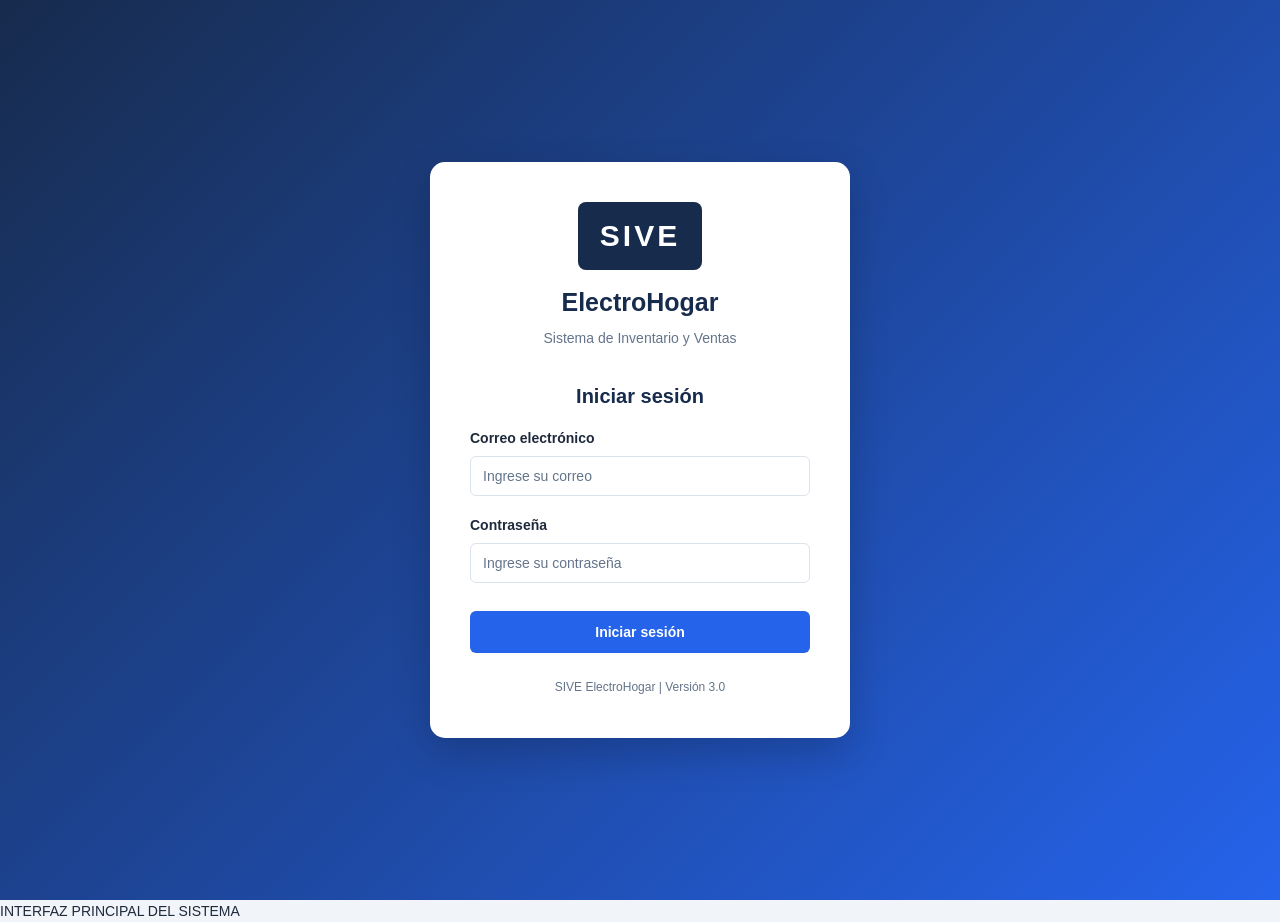
<file: index.html>
<!DOCTYPE html>
<html lang="es">

<head>
    <meta charset="UTF-8">

    <meta name="viewport"
        content="width=device-width, initial-scale=1.0">

    <meta name="description"
        content="Sistema de Inventario y Ventas de ElectroHogar">

    <title>SIVE | ElectroHogar</title>

    <link rel="stylesheet" href="css/estilos.css">

</head>

<body>

    <!-- =====================================
         PANTALLA DE INICIO DE SESION
    ====================================== -->

    <section id="login" class="login-container">

        <div class="login-card">

            <div class="login-logo">
                <span>SIVE</span>
                <h2>ElectroHogar</h2>
            </div>

            <p class="login-descripcion">
                Sistema de Inventario y Ventas
            </p>

            <h2>Iniciar sesión</h2>

            <form id="formLogin">

                <div class="campo">

                    <label for="correo">
                        Correo electrónico
                    </label>

                    <input
                        id="correo"
                        name="correo"
                        type="email"
                        placeholder="Ingrese su correo"
                        autocomplete="username"
                        required>

                </div>

                <div class="campo">

                    <label for="clave">
                        Contraseña
                    </label>

                    <input
                        id="clave"
                        name="clave"
                        type="password"
                        placeholder="Ingrese su contraseña"
                        autocomplete="current-password"
                        required>

                </div>

                <button type="submit" class="btn-login">
                    Iniciar sesión
                </button>

            </form>

            <p class="login-footer">
                SIVE ElectroHogar | Versión 3.0
            </p>

        </div>

    </section>

    
         INTERFAZ PRINCIPAL DEL SISTEMA
  

    <div id="aplicacion" class="aplicacion" hidden>

        <!-- ENCABEZADO -->

        <header class="encabezado">

            <div class="marca">

                <span class="marca-logo">SIVE</span>

                <div>
                    <h2>ElectroHogar</h2>
                    <small>Sistema de Inventario y Ventas</small>
                </div>

            </div>

            <div class="usuario-info">

                <div class="usuario-datos">

                    <strong id="nombreUsuario"></strong>

                    <span id="rolUsuario"></span>

                </div>

                <button id="btnCerrarSesion"
                    class="btn-cerrar"
                    type="button">

                    Cerrar sesión

                </button>

            </div>

        </header>

        <!-- CONTENEDOR PRINCIPAL -->

        <div class="estructura">

            <!-- MENU LATERAL -->

            <aside class="sidebar">

                <nav class="menu"
                    aria-label="Menú principal">

                    <p class="menu-titulo">MENÚ PRINCIPAL</p>

                    <button type="button"
                        data-modulo="inicio">

                        Inicio

                    </button>

                    <p class="menu-titulo">GESTIÓN COMERCIAL</p>

                    <button type="button"
                        data-modulo="productos">

                        Productos

                    </button>

                    <button type="button"
                        data-modulo="consulta-productos">

                        Consulta de productos

                    </button>

                    <button type="button"
                        data-modulo="inventario">

                        Inventario

                    </button>

                    <button type="button"
                        data-modulo="ventas">

                        Ventas

                    </button>

                    <button type="button"
                        data-modulo="compras">

                        Compras

                    </button>

                    <button type="button"
                        data-modulo="clientes">

                        Clientes

                    </button>

                    <button type="button"
                        data-modulo="proveedores">

                        Proveedores

                    </button>

                    <p class="menu-titulo">ADMINISTRACIÓN</p>

                    <button type="button"
                        data-modulo="reportes">

                        Reportes

                    </button>

                    <button type="button"
                        data-modulo="usuarios">

                        Usuarios

                    </button>

                </nav>

                <div class="sidebar-footer">
                    SIVE | Versión 3.0
                </div>

            </aside>

            <!-- CONTENIDO DINAMICO -->

            <main id="contenido" class="contenido">

                <!-- Los módulos se generan desde JavaScript -->

            </main>

        </div>

        <!-- PIE DE PAGINA -->

        <footer class="footer">

            <p>
                © 2026 SIVE ElectroHogar |
                Sistema de Inventario y Ventas
            </p>

        </footer>

    </div>

    <!-- CONEXION CON JAVASCRIPT -->

    <script type="module" src="js/app.js"></script>

</body>

</html>
</file>
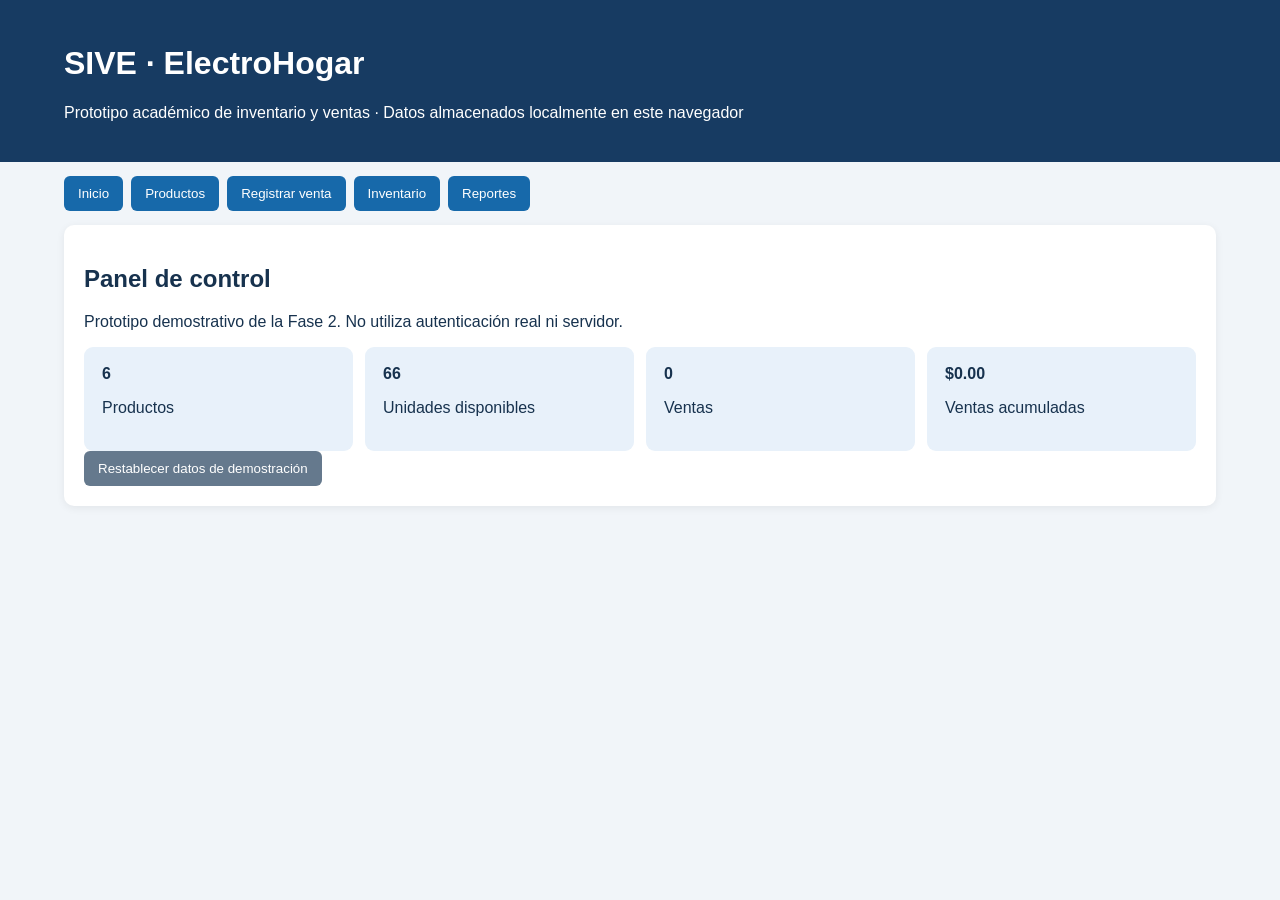
<file: SIVE_demo_ordenado.html>
<!DOCTYPE html>
<html lang="es">
 <head>
  <meta charset="utf-8"/>
  <meta content="width=device-width,initial-scale=1" name="viewport"/>
  <title>
   SIVE | ElectroHogar
  </title>
  <style>
   body{
    font:16px Arial,sans-serif;
    margin:0;
    background:#f1f5f9;
    color:#17324e
}

header{
    background:#173b62;
    color:white;
    padding:24px 5%
}

nav{
    display:flex;
    gap:8px;
    flex-wrap:wrap;
    margin:14px 5%
}

button{
    background:#1769aa;
    color:white;
    border:0;
    border-radius:6px;
    padding:10px 14px;
    cursor:pointer
}

button.secondary{
    background:#65798d
}

main{
    margin:0 5% 50px
}

.panel{
    background:white;
    padding:20px;
    border-radius:10px;
    margin:12px 0;
    box-shadow:0 2px 8px #0001
}

input,select{
    padding:10px;
    border:1px solid #bbc7d2;
    border-radius:5px;
    margin:5px;
    max-width:100%
}

table{
    width:100%;
    border-collapse:collapse
}

th,td{
    text-align:left;
    border-bottom:1px solid #ddd;
    padding:8px
}

th{
    background:#e9f1f8
}

.hide{
    display:none
}

.alert{
    color:#a12b22;
    font-weight:bold
}

.ok{
    color:#146a3b
}

.grid{
    display:grid;
    grid-template-columns:repeat(auto-fit,minmax(180px,1fr));
    gap:12px
}

.metric{
    background:#e8f1fa;
    padding:18px;
    border-radius:9px
}

small{
    color:#566
}
@media(max-width:600px){
    table{
    font-size:12px
}

th,td{
    padding:5px
}
}
  </style>
 </head>
 <body>
  <header>
   <h1>
    SIVE · ElectroHogar
   </h1>
   <p>
    Prototipo académico de inventario y ventas · Datos almacenados localmente en este navegador
   </p>
  </header>
  <nav>
   <button onclick="show('inicio')">
    Inicio
   </button>
   <button onclick="show('productos')">
    Productos
   </button>
   <button onclick="show('ventas')">
    Registrar venta
   </button>
   <button onclick="show('movimientos')">
    Inventario
   </button>
   <button onclick="show('reportes')">
    Reportes
   </button>
  </nav>
  <main>
   <section class="panel" id="inicio">
    <h2>
     Panel de control
    </h2>
    <p>
     Prototipo demostrativo de la Fase 2. No utiliza autenticación real ni servidor.
    </p>
    <div class="grid" id="metricas">
    </div>
    <button class="secondary" onclick="resetDemo()">
     Restablecer datos de demostración
    </button>
   </section>
   <section class="panel hide" id="productos">
    <h2>
     Gestión de productos
    </h2>
    <form onsubmit="addProduct(event)">
     <input id="sku" placeholder="SKU" required=""/>
     <input id="nombre" placeholder="Nombre" required=""/>
     <input id="precio" min="0.01" placeholder="Precio" required="" step="0.01" type="number"/>
     <input id="stock" min="0" placeholder="Stock" required="" type="number"/>
     <button>
      Agregar producto
     </button>
    </form>
    <p id="productMsg" role="status">
    </p>
    <div style="overflow:auto">
     <table>
      <thead>
       <tr>
        <th>
         SKU
        </th>
        <th>
         Producto
        </th>
        <th>
         Precio
        </th>
        <th>
         Stock
        </th>
        <th>
         Acción
        </th>
       </tr>
      </thead>
      <tbody id="tablaProductos">
      </tbody>
     </table>
    </div>
   </section>
   <section class="panel hide" id="ventas">
    <h2>
     Registrar venta
    </h2>
    <form onsubmit="sell(event)">
     <label>
      Producto
      <select id="ventaProducto" required="">
      </select>
     </label>
     <label>
      Cantidad
      <input id="ventaCantidad" min="1" required="" type="number" value="1"/>
     </label>
     <button>
      Confirmar venta
     </button>
    </form>
    <p id="ventaMsg" role="status">
    </p>
    <h3>
     Ventas realizadas
    </h3>
    <div id="historial">
    </div>
   </section>
   <section class="panel hide" id="movimientos">
    <h2>
     Control de inventario
    </h2>
    <form onsubmit="adjust(event)">
     <select id="ajusteProducto" required="">
     </select>
     <select id="ajusteTipo">
      <option value="entrada">
       Entrada
      </option>
      <option value="salida">
       Salida
      </option>
     </select>
     <input id="ajusteCantidad" min="1" required="" type="number" value="1"/>
     <button>
      Registrar movimiento
     </button>
    </form>
    <p id="ajusteMsg" role="status">
    </p>
    <div id="tablaMovimientos">
    </div>
   </section>
   <section class="panel hide" id="reportes">
    <h2>
     Reportes administrativos
    </h2>
    <div id="reporte">
    </div>
   </section>
  </main>
  <script>
   const seed=[{sku:'REF-001',nombre:'Refrigeradora 12 pies',precio:525,stock:12},{sku:'LAV-002',nombre:'Lavadora automática',precio:410,stock:9},{sku:'TV-003',nombre:'Televisor Smart 43 pulgadas',precio:340,stock:15},{sku:'COC-004',nombre:'Cocina eléctrica',precio:290,stock:7},{sku:'MIC-005',nombre:'Microondas',precio:115,stock:4},{sku:'VEN-006',nombre:'Ventilador',precio:65,stock:19}];
const get=(k,d)=>{try{return JSON.parse(localStorage.getItem(k))??d}catch{return d}};
let products=get('sive_products',seed.map(x=>({...x}))),sales=get('sive_sales',[]),moves=get('sive_moves',[]);

function save(){localStorage.setItem('sive_products',JSON.stringify(products));localStorage.setItem('sive_sales',JSON.stringify(sales));localStorage.setItem('sive_moves',JSON.stringify(moves));render()};

function show(id){document.querySelectorAll('main section').forEach(x=>x.classList.add('hide'));document.getElementById(id).classList.remove('hide');render()};

function safe(t){return String(t).replace(/[&<>"']/g,c=>({'&':'&amp;','<':'&lt;','>':'&gt;','"':'&quot;',"'":'&#39;'}[c]))};

function money(n){return '$'+Number(n).toFixed(2)};

function render(){document.getElementById('metricas').innerHTML=`<div class="metric"><strong>${products.length}</strong><p>Productos</p></div><div class="metric"><strong>${products.reduce((s,p)=>s+p.stock,0)}</strong><p>Unidades disponibles</p></div><div class="metric"><strong>${sales.length}</strong><p>Ventas</p></div><div class="metric"><strong>${money(sales.reduce((s,v)=>s+v.total,0))}</strong><p>Ventas acumuladas</p></div>`;document.getElementById('tablaProductos').innerHTML=products.map(p=>`<tr><td>${safe(p.sku)}</td><td>${safe(p.nombre)}</td><td>${money(p.precio)}</td><td class="${p.stock<=5?'alert':''}">${p.stock}</td><td><button class="secondary" onclick="removeProduct('${safe(p.sku)}')">Eliminar</button></td></tr>`).join('');let opts=products.map(p=>`<option value="${safe(p.sku)}">${safe(p.nombre)} (${p.stock} disp.)</option>`).join('');document.getElementById('ventaProducto').innerHTML=opts;document.getElementById('ajusteProducto').innerHTML=opts;document.getElementById('historial').innerHTML=sales.length?sales.map(v=>`<p>${safe(v.fecha)} — ${safe(v.nombre)} × ${v.cantidad}: <b>${money(v.total)}</b></p>`).join(''):'Sin ventas registradas.';document.getElementById('tablaMovimientos').innerHTML=moves.length?moves.map(m=>`<p>${safe(m.fecha)} — ${safe(m.tipo)}: ${safe(m.nombre)} × ${m.cantidad}</p>`).join(''):'Sin movimientos registrados.';document.getElementById('reporte').innerHTML=`<p>Productos con existencias bajas (≤5): <b>${products.filter(p=>p.stock<=5).length}</b></p><p>Total vendido: <b>${money(sales.reduce((s,v)=>s+v.total,0))}</b></p><h3>Productos bajo mínimo</h3>${products.filter(p=>p.stock<=5).map(p=>`<p>${safe(p.nombre)}: ${p.stock} unidades</p>`).join('')||'Sin alertas.'}`};

function addProduct(e){e.preventDefault();let sku=document.getElementById('sku').value.trim(),nombre=document.getElementById('nombre').value.trim(),precio=Number(document.getElementById('precio').value),stock=Number(document.getElementById('stock').value);let msg=document.getElementById('productMsg');if(!sku||!nombre||!(precio>0)||!Number.isInteger(stock)||stock<0||products.some(p=>p.sku.toLowerCase()===sku.toLowerCase())){msg.textContent='Datos inválidos o SKU duplicado.';msg.className='alert';return}products.push({sku,nombre,precio,stock});e.target.reset();msg.textContent='Producto registrado.';msg.className='ok';save()};

function removeProduct(sku){if(sales.some(v=>v.sku===sku)){alert('No se elimina: el producto tiene ventas registradas.');return}if(confirm('¿Eliminar este producto?')){products=products.filter(p=>p.sku!==sku);save()}};

function sell(e){e.preventDefault();let sku=document.getElementById('ventaProducto').value,q=Number(document.getElementById('ventaCantidad').value),p=products.find(x=>x.sku===sku),msg=document.getElementById('ventaMsg');if(!p||!Number.isInteger(q)||q<=0||q>p.stock){msg.textContent='Venta rechazada: cantidad inválida o existencias insuficientes.';msg.className='alert';return}p.stock-=q;let fecha=new Date().toLocaleString('es-SV');sales.push({sku,nombre:p.nombre,cantidad:q,total:Math.round(p.precio*q*100)/100,fecha});moves.push({nombre:p.nombre,tipo:'salida por venta',cantidad:q,fecha});msg.textContent='Venta registrada y existencias actualizadas.';msg.className='ok';save()};

function adjust(e){e.preventDefault();let p=products.find(x=>x.sku===document.getElementById('ajusteProducto').value),tipo=document.getElementById('ajusteTipo').value,q=Number(document.getElementById('ajusteCantidad').value),msg=document.getElementById('ajusteMsg');if(!p||!Number.isInteger(q)||q<1||(tipo==='salida'&&q>p.stock)){msg.textContent='Movimiento rechazado: revise cantidad y existencias.';msg.className='alert';return}p.stock+=tipo==='entrada'?q:-q;moves.push({nombre:p.nombre,tipo,cantidad:q,fecha:new Date().toLocaleString('es-SV')});msg.textContent='Movimiento registrado.';msg.className='ok';save()};

function resetDemo(){if(confirm('¿Borrar datos locales y reiniciar la demostración?')){products=seed.map(x=>({...x}));sales=[];moves=[];save()}}

// Inicialización de la interfaz
render();
  </script>
 </body>
</html>
</file>
<file: css/estilos.css>
:root {
    --primario: #172b4d;
    --secundario: #233b5e;
    --azul: #2563eb;
    --azul-hover: #1d4ed8;
    --fondo: #f1f5f9;
    --blanco: #ffffff;
    --texto: #1e293b;
    --gris: #64748b;
    --borde: #dbe2ea;
    --verde: #16a34a;
    --rojo: #dc2626;
    --sombra: 0 4px 12px rgba(0, 0, 0, 0.08);
}

/* =====================================
   ESTILOS GENERALES
===================================== */

* {
    margin: 0;
    padding: 0;
    box-sizing: border-box;
}

[hidden] {
    display: none !important;
}

body {
    font-family: Arial, Helvetica, sans-serif;
    background: var(--fondo);
    color: var(--texto);
    font-size: 14px;
    line-height: 1.6;
}

h1 {
    font-size: 27px;
    color: var(--primario);
    margin-bottom: 12px;
}

h2 {
    font-size: 20px;
    color: var(--primario);
    margin-top: 20px;
    margin-bottom: 15px;
}

p {
    margin-bottom: 12px;
}

/* =====================================
   PANTALLA DE INICIO DE SESION
===================================== */

.login-container {
    min-height: 100vh;
    display: flex;
    align-items: center;
    justify-content: center;
    padding: 25px;
    background: linear-gradient(
        135deg,
        #172b4d,
        #2563eb
    );
}

.login-card {
    width: 100%;
    max-width: 420px;
    background: var(--blanco);
    padding: 40px;
    border-radius: 15px;
    box-shadow: 0 15px 40px rgba(0, 0, 0, 0.2);
}

.login-logo {
    text-align: center;
}

.login-logo span {
    display: inline-block;
    background: var(--primario);
    color: var(--blanco);
    font-size: 30px;
    font-weight: bold;
    letter-spacing: 3px;
    padding: 10px 22px;
    border-radius: 8px;
}

.login-logo h2 {
    margin-top: 12px;
    margin-bottom: 5px;
    font-size: 25px;
}

.login-descripcion {
    color: var(--gris);
    text-align: center;
    margin-bottom: 30px;
}

.login-card > h2 {
    text-align: center;
}

.campo {
    margin-bottom: 18px;
}

.campo label {
    display: block;
    font-weight: bold;
    margin-bottom: 7px;
}

.campo input {
    width: 100%;
}

.btn-login {
    width: 100%;
    margin-top: 10px;
    padding: 13px;
}

.login-footer {
    text-align: center;
    font-size: 12px;
    color: var(--gris);
    margin-top: 25px;
    margin-bottom: 0;
}

/* =====================================
   ESTRUCTURA PRINCIPAL
===================================== */

.aplicacion {
    min-height: 100vh;
    display: flex;
    flex-direction: column;
}

.encabezado {
    background: var(--primario);
    color: var(--blanco);
    padding: 18px 25px;
    display: flex;
    justify-content: space-between;
    align-items: center;
    gap: 20px;
}

.marca {
    display: flex;
    align-items: center;
    gap: 15px;
}

.marca-logo {
    background: var(--azul);
    color: var(--blanco);
    font-weight: bold;
    font-size: 24px;
    letter-spacing: 2px;
    padding: 8px 14px;
    border-radius: 7px;
}

.marca h2 {
    color: var(--blanco);
    margin: 0;
    font-size: 21px;
}

.marca small {
    color: #cbd5e1;
}

.usuario-info {
    display: flex;
    align-items: center;
    gap: 18px;
}

.usuario-datos {
    display: flex;
    flex-direction: column;
    text-align: right;
}

.usuario-datos span {
    font-size: 12px;
    color: #cbd5e1;
    text-transform: capitalize;
}

.btn-cerrar {
    background: var(--rojo);
}

.btn-cerrar:hover {
    background: #b91c1c;
}

.estructura {
    display: flex;
    flex: 1;
}

/* =====================================
   MENU LATERAL
===================================== */

.sidebar {
    width: 240px;
    flex-shrink: 0;
    background: var(--secundario);
    color: var(--blanco);
    display: flex;
    flex-direction: column;
    justify-content: space-between;
    padding: 20px 14px;
}

.menu {
    display: flex;
    flex-direction: column;
    gap: 5px;
}

.menu-titulo {
    color: #94a3b8;
    font-size: 10px;
    font-weight: bold;
    letter-spacing: 1px;
    margin: 17px 10px 5px;
}

.menu button {
    background: transparent;
    text-align: left;
    color: #e2e8f0;
    width: 100%;
    padding: 12px 15px;
    border-radius: 6px;
    font-weight: normal;
}

.menu button:hover {
    background: #344e73;
}

.menu button.activo {
    background: var(--azul);
    color: var(--blanco);
    font-weight: bold;
}

.sidebar-footer {
    text-align: center;
    color: #94a3b8;
    font-size: 11px;
    padding-top: 30px;
}

/* =====================================
   CONTENIDO PRINCIPAL
===================================== */

.contenido {
    flex: 1;
    min-width: 0;
    padding: 30px;
}

.contenido > p {
    color: var(--gris);
}

/* =====================================
   TARJETAS E INDICADORES
===================================== */

.indicadores {
    display: grid;
    grid-template-columns:
        repeat(auto-fit, minmax(210px, 1fr));
    gap: 20px;
    margin-top: 25px;
}

.tarjeta {
    background: var(--blanco);
    border-radius: 10px;
    padding: 22px;
    box-shadow: var(--sombra);
    border-left: 5px solid var(--azul);
    transition: transform 0.2s;
}

.tarjeta:hover {
    transform: translateY(-3px);
}

.tarjeta h3 {
    color: var(--gris);
    font-size: 13px;
    margin-bottom: 12px;
    font-weight: normal;
}

.tarjeta strong {
    font-size: 28px;
    color: var(--primario);
}

.tarjeta:nth-child(4) {
    border-left-color: var(--verde);
}

.tarjeta:nth-child(6) {
    border-left-color: #f59e0b;
}

.tarjeta:nth-child(7) {
    border-left-color: var(--rojo);
}


   FORMULARIOS


.formulario {
    background: var(--blanco);
    padding: 22px;
    margin: 20px 0;
    border-radius: 10px;
    box-shadow: var(--sombra);
    display: grid;
    grid-template-columns:
        repeat(auto-fit, minmax(180px, 1fr));
    gap: 15px;
    align-items: center;
}

input,
select,
textarea {
    font-family: inherit;
    font-size: 14px;
    color: var(--texto);
    padding: 11px 12px;
    border: 1px solid var(--borde);
    border-radius: 6px;
    background: var(--blanco);
    width: 100%;
    min-width: 0;
    outline: none;
    transition: border-color 0.2s;
}

input:focus,
select:focus,
textarea:focus {
    border-color: var(--azul);
    box-shadow: 0 0 0 3px rgba(37, 99, 235, 0.12);
}

input::placeholder {
    color: #64748b;
}

#buscarProducto {
    max-width: 400px;
    margin-bottom: 20px;
}

/* =====================================
   BOTONES
===================================== */

button {
    border: none;
    border-radius: 6px;
    padding: 11px 17px;
    background: var(--azul);
    color: var(--blanco);
    font-family: inherit;
    font-size: 14px;
    font-weight: bold;
    cursor: pointer;
    transition: background 0.2s;
}

button:hover {
    background: var(--azul-hover);
}

button:focus-visible {
    outline: 3px solid #93c5fd;
    outline-offset: 2px;
}

button:disabled {
    opacity: 0.5;
    cursor: not-allowed;
}

button[type="reset"] {
    background: var(--gris);
}

button[type="reset"]:hover {
    background: #475569;
}

#btnConfirmar {
    background: var(--verde);
    margin: 10px 8px 15px 0;
}

#btnConfirmar:hover {
    background: #15803d;
}

#btnCancelar {
    background: var(--rojo);
    margin: 10px 0 15px;
}

#btnCancelar:hover {
    background: #b91c1c;
}

#btnRespaldo {
    margin-top: 20px;
}

/* =====================================
   TABLAS
===================================== */

.tabla-responsive {
    width: 100%;
    overflow-x: auto;
    background: var(--blanco);
    border-radius: 9px;
    box-shadow: var(--sombra);
    margin-bottom: 25px;
}

.tabla {
    width: 100%;
    border-collapse: collapse;
    font-size: 13px;
    text-align: left;
}

.tabla thead {
    background: var(--primario);
    color: var(--blanco);
}

.tabla th {
    padding: 14px;
    white-space: nowrap;
}

.tabla td {
    padding: 13px 14px;
    border-bottom: 1px solid var(--borde);
}

.tabla tbody tr:nth-child(even) {
    background: #f8fafc;
}

.tabla tbody tr:hover {
    background: #eaf1ff;
}

.tabla tbody tr:last-child td {
    border-bottom: none;
}

.tabla td[colspan] {
    text-align: center;
    color: var(--gris);
    padding: 25px;
}

/* =====================================
   NOTIFICACIONES
===================================== */

.alerta {
    position: fixed;
    top: 20px;
    left: 50%;
    transform: translateX(-50%);
    padding: 15px 22px;
    color: white;
    font-weight: bold;
    border-radius: 8px;
    box-shadow: var(--sombra);
    z-index: 9999;
    width: max-content;
    max-width: calc(100% - 30px);
    overflow-wrap: anywhere;
    text-align: center;
}
 


.alerta-success {
    background: var(--verde);
}

.alerta-error {
    background: var(--rojo);
}

@keyframes aparecer {
    from {
        opacity: 0;
        transform: translate(-50%, -15px);
    }

    to {
        opacity: 1;
        transform: translate(-50%, 0);
    }
}

/* =====================================
   PIE DE PAGINA
===================================== */

.footer {
    background: var(--primario);
    color: #cbd5e1;
    text-align: center;
    font-size: 12px;
    padding: 15px;
}

.footer p {
    margin: 0;
}

/* =====================================
   DISEÑO RESPONSIVO - TABLETS
===================================== */

@media (max-width: 1024px) {

    .sidebar {
        width: 195px;
    }

    .contenido {
        padding: 22px;
    }

    .indicadores {
        grid-template-columns:
            repeat(auto-fit, minmax(170px, 1fr));
    }

    .formulario {
        grid-template-columns:
            repeat(auto-fit, minmax(150px, 1fr));
    }
}

/* =====================================
   DISEÑO RESPONSIVO - CELULARES
===================================== */

@media (max-width: 768px) {

    .encabezado {
        flex-direction: column;
        align-items: stretch;
        padding: 15px;
    }

    .marca {
        justify-content: center;
    }

    .usuario-info {
        justify-content: space-between;
    }

    .usuario-datos {
        text-align: left;
    }

    .estructura {
        flex-direction: column;
    }

    .sidebar {
        width: 100%;
        padding: 10px;
    }

    .menu {
        flex-direction: row;
        flex-wrap: wrap;
        gap: 7px;
    }

    .menu button {
        width: auto;
        flex: 1 1 auto;
        text-align: center;
        font-size: 12px;
        padding: 10px;
    }

    .menu-titulo,
    .sidebar-footer {
        display: none;
    }

    .contenido {
        padding: 18px;
    }

    .formulario {
        grid-template-columns: 1fr;
        padding: 15px;
    }

    .indicadores {
        grid-template-columns: repeat(2, minmax(0, 1fr));
        gap: 12px;
    }

    .tarjeta {
        padding: 15px;
    }

    .tarjeta strong {
        font-size: 23px;
        overflow-wrap: anywhere;
    }

    h1 {
        font-size: 23px;
    }

    }

    #buscarProducto {
        max-width: 100%;
    }


@media (max-width: 380px) {

    .indicadores {
        grid-template-columns: 1fr;
    }

    .login-card {
        padding: 25px;
    }
}

/* =====================================
   GESTION DE ESTADOS DE USUARIOS
===================================== */

.btn-desactivar {
    background: #dc2626;
    padding: 7px 12px;
    font-size: 12px;
}

.btn-desactivar:hover {
    background: #b91c1c;
}

.btn-activar {
    background: #16a34a;
    padding: 7px 12px;
    font-size: 12px;
}

.btn-activar:hover {
    background: #15803d;
}

.estado-activo {
    background: #dcfce7;
    color: #166534;
    padding: 5px 10px;
    font-size: 12px;
    font-weight: bold;
}

.estado-inactivo {
    background: #fee2e2;
    color: #991b1b;
    padding: 5px 10px;
    border-radius: 5px;
    font-size: 12px;
    font-weight: bold;
}

/* =====================================
   EDICION DE USUARIOS
===================================== */

.btn-editar {
    background: #2563eb;
    padding: 7px 12px;
    font-size: 12px;
}

.btn-editar:hover {
    background: #1d4ed8;
}

.acciones-usuario {
    display: flex;
    gap: 6px;
    flex-wrap: wrap;
    align-items: center;
}

#btnCancelarEdicion {
    background: #64748b;
}

#btnCancelarEdicion:hover {
    background: #475569;
}

/* =====================================
   MODULO DE REPORTES
===================================== */

.reporte-encabezado {
    display: flex;
    justify-content: space-between;
    align-items: center;
    gap: 15px;
    margin-top: 25px;
    margin-bottom: 15px;
}

.reporte-encabezado h2 {
    margin: 0;
}

.btn-exportar {
    background: #16a34a;
    font-size: 12px;
    padding: 9px 15px;
}

.btn-exportar:hover {
    background: #15803d;
}

#btnLimpiarFiltro {
    background: #64748b;
}

#btnLimpiarFiltro:hover {
    background: #475569;
}

#formReportes .campo {
    margin-bottom: 0;
}

#btnImprimirReporte {
    margin-top: 15px;
}

/* REPORTES EN DISPOSITIVOS MOVILES */

@media (max-width: 768px) {

    .reporte-encabezado {
        flex-direction: column;
        align-items: flex-start;
    }

    .btn-exportar {
        width: 100%;
    }

    #btnImprimirReporte {
        width: 100%;
    }
}

/* =====================================
   ESTILOS DE IMPRESION Y PDF
===================================== */

@media print {

    body {
        background: white;
        color: black;
    }

    .sidebar,
    .usuario-info,
    .formulario,
    button,
    .alerta,
    .footer {
        display: none !important;
    }

    .encabezado {
        background: white;
        color: black;
        border-bottom: 2px solid #172b4d;
    }

    .marca h2,
    .marca small {
        color: black;
    }

    .estructura {
        display: block;
    }

    .contenido {
        padding: 15px;
        width: 100%;
    }

    .indicadores {
        grid-template-columns:
            repeat(2, minmax(0, 1fr));
    }

    .tarjeta {
        box-shadow: none;
        border: 1px solid #999;
        break-inside: avoid;
    }

    .tabla-responsive {
        overflow: visible;
        box-shadow: none;
    }

    .tabla {
        font-size: 10px;
    }

    .tabla th,
    .tabla td {
        color: black;
        border: 1px solid #999;
        white-space: normal;
        overflow-wrap: anywhere;
        padding: 7px;
    }

    .tabla thead {
        background: #eeeeee;
        display: table-header-group;
    }

    .tabla tr {
        break-inside: avoid;
    }

    .reporte-encabezado {
        break-after: avoid;
    }
}
</file>
